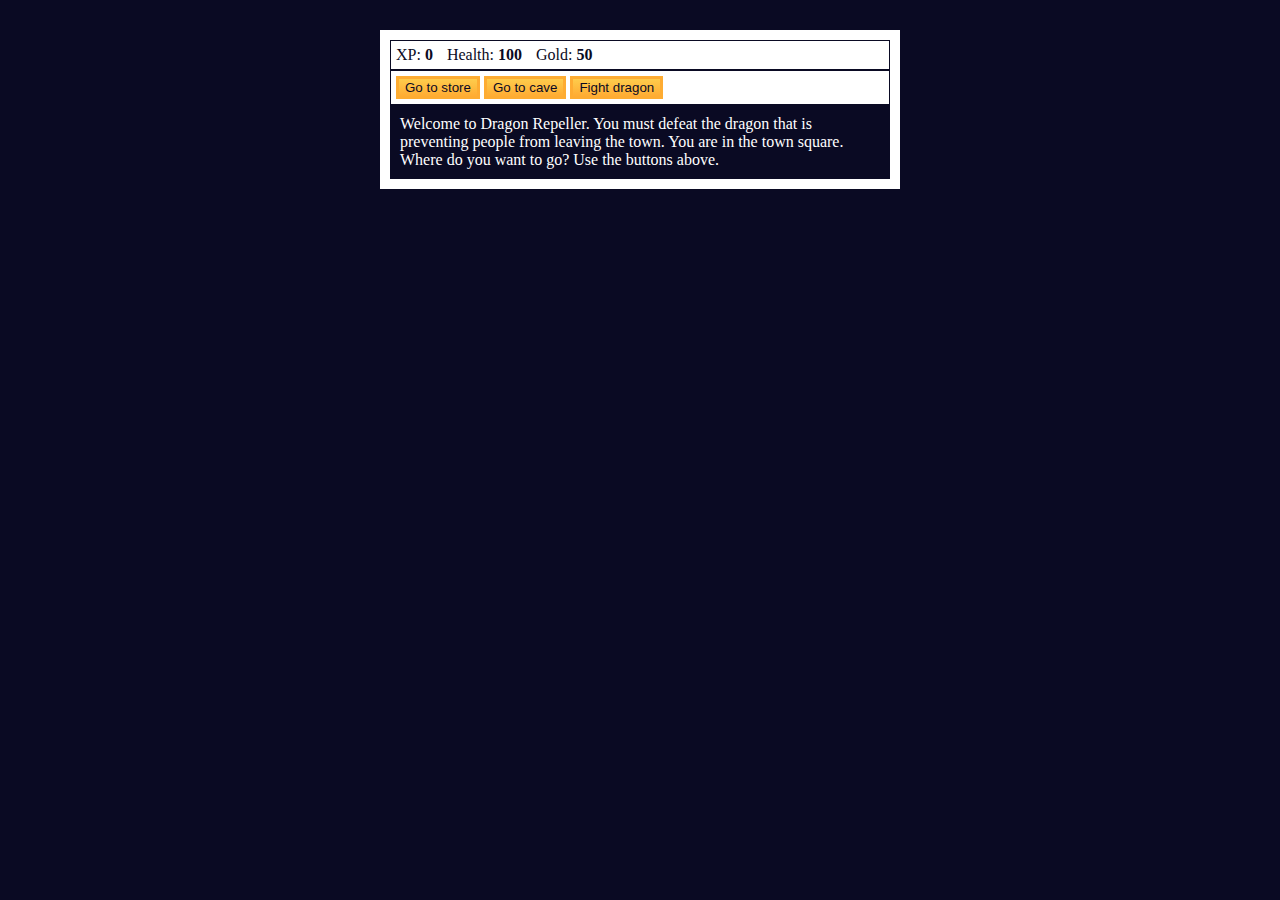
<file: index.html>
<!DOCTYPE html>
<html lang="en">
  <head>
    <meta charset="utf-8">
    <link rel="stylesheet" href="./styles.css">
    <title>RPG - Dragon Repeller</title>
  </head>
  <body>
    <div id="game">
      <div id="stats">
        <span class="stat">XP: <strong><span id="xpText">0</span></strong></span>
        <span class="stat">Health: <strong><span id="healthText">100</span></strong></span>
        <span class="stat">Gold: <strong><span id="goldText">50</span></strong></span>
      </div>
      <div id="controls">
        <button id="button1">Go to store</button>
        <button id="button2">Go to cave</button>
        <button id="button3">Fight dragon</button>
      </div>
      <div id="monsterStats">
        <span class="stat">Monster Name: <strong><span id="monsterName"></span></strong></span>
        <span class="stat">Health: <strong><span id="monsterHealth"></span></strong></span>
      </div>
      <div id="text">
        Welcome to Dragon Repeller. You must defeat the dragon that is preventing people from leaving the town. You are in the town square. Where do you want to go? Use the buttons above.
      </div>
    </div>
    <script src="./script.js"></script>
  </body>
</html>
</file>
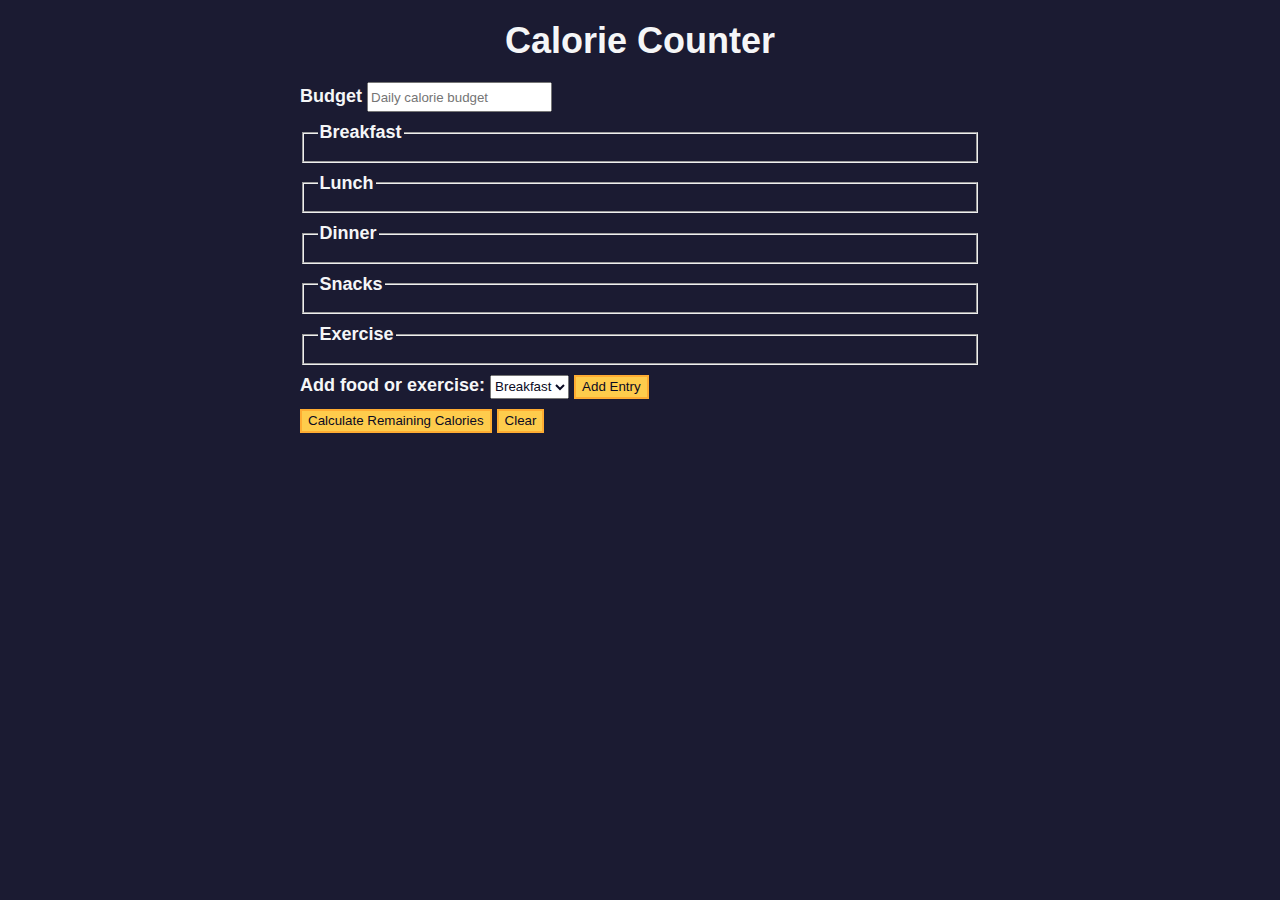
<file: CalorieCounter/index.html>
<!DOCTYPE html>
<html lang="en">

<head>
  <meta charset="utf-8" />
  <meta name="viewport" content="width=device-width, initial-scale=1.0" />
  <link rel="stylesheet" href="styles.css" />
  <title>Calorie Counter</title>
</head>

<body>
  <main>
    <h1>Calorie Counter</h1>
    <div class="container">
      <form id="calorie-counter">
        <label for="budget">Budget</label>
        <input type="number" min="0" id="budget" placeholder="Daily calorie budget" required />
        <fieldset id="breakfast">
          <legend>Breakfast</legend>
          <div class="input-container"></div>
        </fieldset>
        <fieldset id="lunch">
          <legend>Lunch</legend>
          <div class="input-container"></div>
        </fieldset>
        <fieldset id="dinner">
          <legend>Dinner</legend>
          <div class="input-container"></div>
        </fieldset>
        <fieldset id="snacks">
          <legend>Snacks</legend>
          <div class="input-container"></div>
        </fieldset>
        <fieldset id="exercise">
          <legend>Exercise</legend>
          <div class="input-container"></div>
        </fieldset>
        <div class="controls">
          <span>
            <label for="entry-dropdown">Add food or exercise:</label>
            <select id="entry-dropdown" name="options">
              <option value="breakfast" selected>Breakfast</option>
              <option value="lunch">Lunch</option>
              <option value="dinner">Dinner</option>
              <option value="snacks">Snacks</option>
              <option value="exercise">Exercise</option>
            </select>
            <button type="button" id="add-entry">Add Entry</button>
          </span>
        </div>
        <div>
          <button type="submit">
            Calculate Remaining Calories
          </button>
          <button type="button" id="clear">Clear</button>
        </div>
      </form>
      <div id="output" class="output hide"></div>
    </div>
  </main>
  <script src="./script.js"></script>
</body>

</html>
</file>
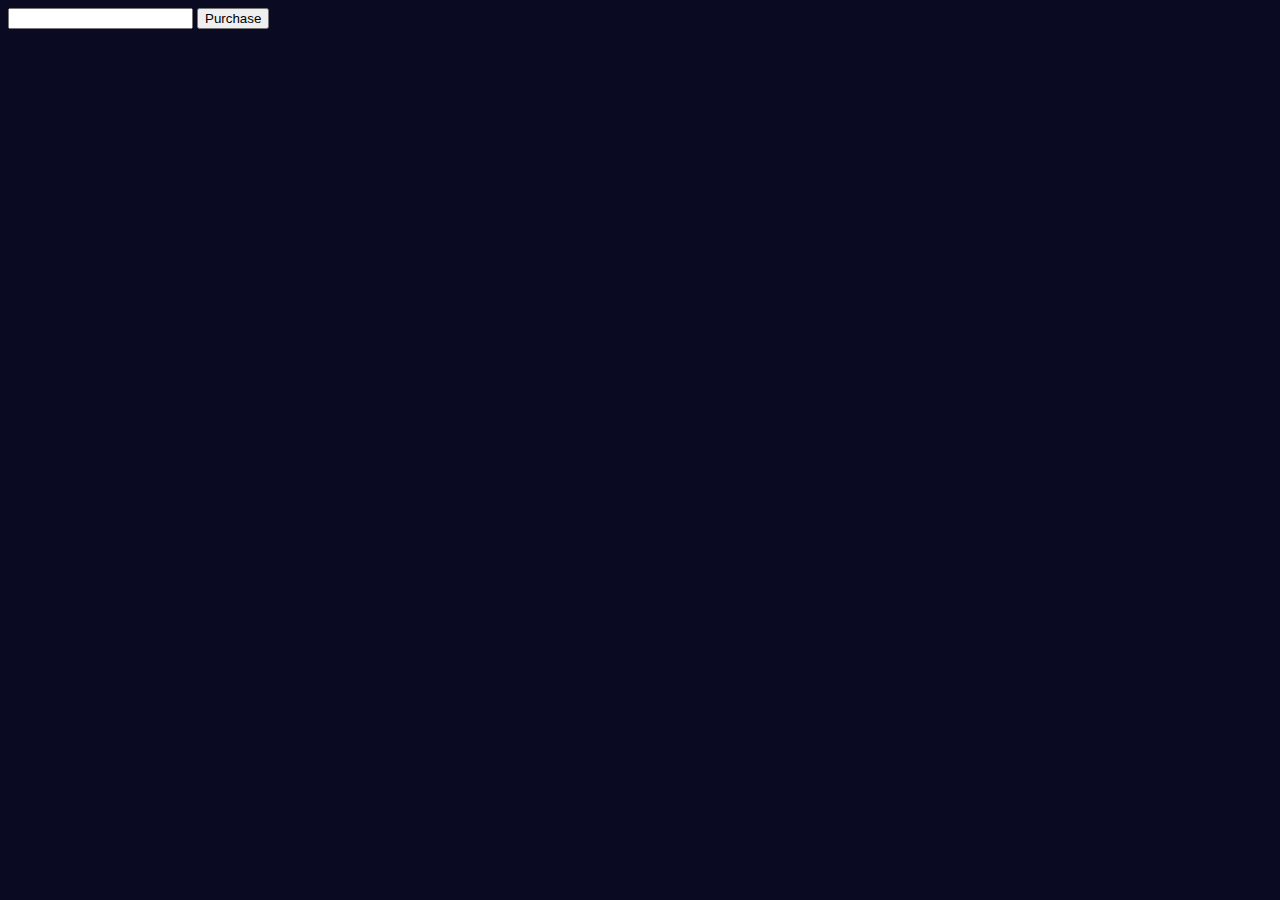
<file: CashRegister/index.html>
<!DOCTYPE html> 
<html lang='en'>
  <head>
    <title>Cash Register</title>
    <link rel='stylesheet' href='styles.css' />
  </head>
  <body>
    <input id='cash'></input>
    <button id='purchase-btn'>Purchase</button>
    <div id='change-due'></div>
    <script src='script.js'></script>
  </body>
</html>
</file>
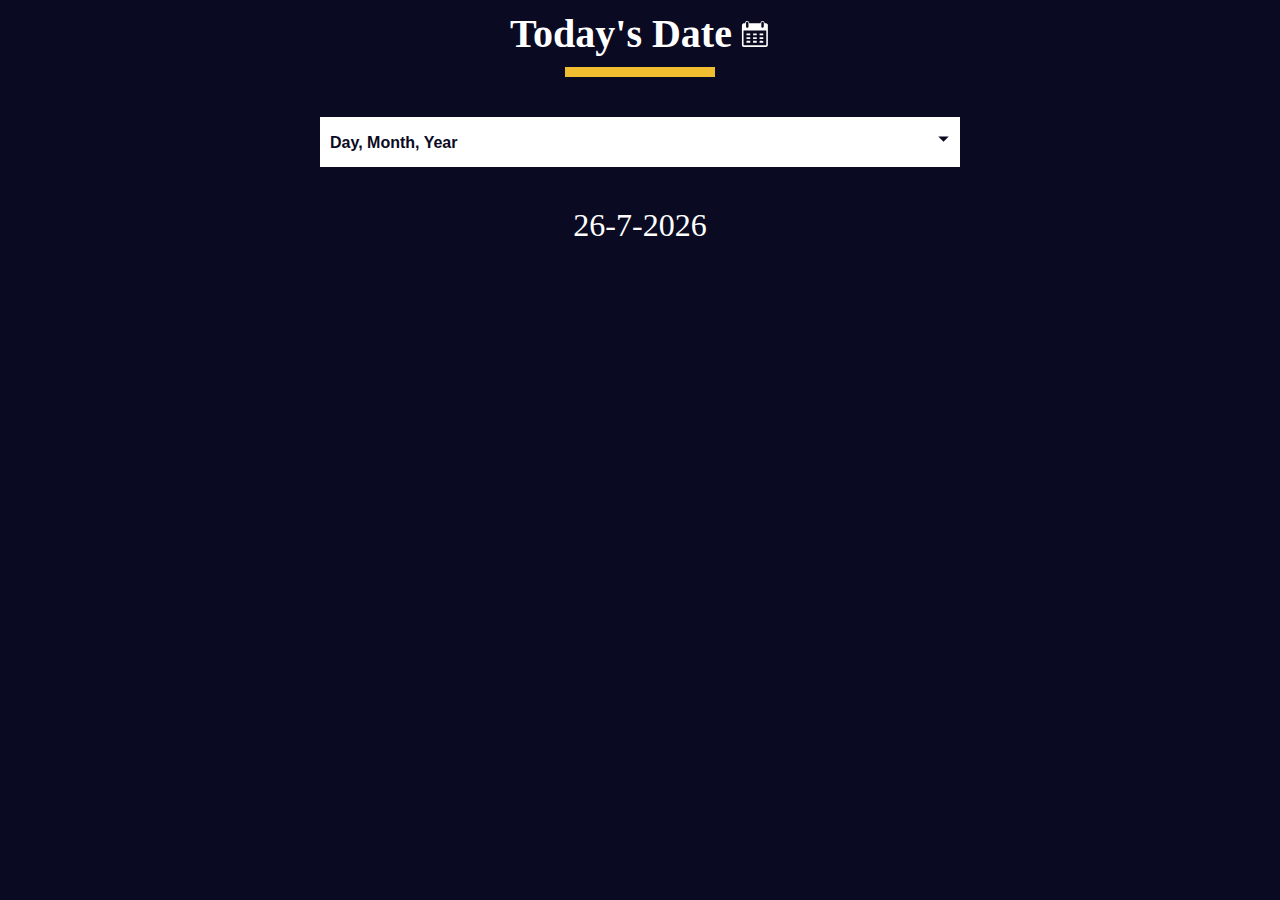
<file: DateFormatter/index.html>
<!DOCTYPE html>
<html lang="en">
  <head>
    <meta charset="UTF-8" />
    <meta http-equiv="X-UA-Compatible" content="IE=edge" />
    <meta name="viewport" content="width=device-width, initial-scale=1.0" />
    <title>Learn the Date Object by Building a Date Formatter</title>
    <link rel="stylesheet" href="./styles.css" />
  </head>
  <body>
    <main>
      <div class="title-container">
        <h1 class="title">Today's Date</h1>

        <svg
          class="date-svg"
          xmlns="http://www.w3.org/2000/svg"
          version="1.0"
          width="512.000000pt"
          height="512.000000pt"
          viewBox="0 0 512.000000 512.000000"
          preserveAspectRatio="xMidYMid meet"
        >
          <g
            transform="translate(0.000000,512.000000) scale(0.100000,-0.100000)"
            fill="#fff"
            stroke="none"
          >
            <path
              d="M1145 4777 c-71 -24 -120 -54 -164 -102 -59 -64 -83 -124 -89 -216 l-4 -77 -147 -3 c-142 -4 -149 -5 -213 -37 -81 -40 -149 -111 -177 -188 -21 -54 -21 -64 -21 -1789 0 -1725 0 -1735 21 -1789 28 -77 96 -148 177 -188 l67 -33 1950 0 1950 0 67 33 c74 36 133 96 170 170 l23 47 0 1760 0 1760 -23 47 c-37 74 -96 134 -169 170 -63 31 -71 32 -213 36 l-148 4 -4 77 c-8 133 -82 242 -200 297 -54 25 -75 29 -148 29 -94 -1 -151 -20 -220 -75 -75 -59 -130 -181 -130 -287 l0 -43 -954 0 -954 0 -7 74 c-12 137 -89 251 -201 303 -66 30 -179 39 -239 20z m209 -164 c23 -16 52 -49 66 -73 l25 -45 0 -365 0 -365 -28 -47 c-30 -52 -88 -92 -149 -103 -54 -10 -137 17 -175 57 -65 69 -64 60 -61 471 l3 373 27 41 c17 26 45 50 80 68 71 35 151 31 212 -12z m2594 11 c41 -20 59 -37 82 -78 l30 -51 0 -360 c0 -329 -2 -364 -19 -401 -36 -79 -137 -133 -222 -119 -57 10 -125 58 -151 107 -23 42 -23 50 -26 388 -3 377 -1 403 51 465 62 76 162 95 255 49z m537 -2717 l0 -1239 -24 -19 c-23 -19 -67 -19 -1916 -19 -1849 0 -1893 0 -1916 19 l-24 19 -3 1241 -2 1241 1942 -2 1943 -3 0 -1238z"
            />
            <path
              d="M1112 2493 l3 -158 318 -3 317 -2 0 160 0 160 -320 0 -321 0 3 -157z"
            />
            <path
              d="M2230 2490 l0 -160 315 0 315 0 0 160 0 160 -315 0 -315 0 0 -160z"
            />
            <path
              d="M3342 2493 l3 -158 310 0 310 0 3 158 3 157 -316 0 -316 0 3 -157z"
            />
            <path
              d="M1110 1855 l0 -155 320 0 320 0 0 155 0 155 -320 0 -320 0 0 -155z"
            />
            <path
              d="M2230 1855 l0 -155 315 0 315 0 0 155 0 155 -315 0 -315 0 0 -155z"
            />
            <path
              d="M3340 1855 l0 -155 315 0 315 0 0 155 0 155 -315 0 -315 0 0 -155z"
            />
            <path
              d="M1117 1383 c-4 -3 -7 -78 -7 -165 l0 -158 320 0 320 0 0 165 0 165 -313 0 c-173 0 -317 -3 -320 -7z"
            />
            <path
              d="M2230 1225 l0 -165 315 0 315 0 0 165 0 165 -315 0 -315 0 0 -165z"
            />
            <path
              d="M3347 1383 c-4 -3 -7 -78 -7 -165 l0 -158 315 0 315 0 -2 163 -3 162 -306 3 c-168 1 -308 -1 -312 -5z"
            />
          </g>
        </svg>
      </div>
      <div class="divider"></div>

      <div class="dropdown-container">
        <select name="date-options" id="date-options">
          <option value="dd-mm-yyyy">Day, Month, Year</option>
          <option value="yyyy-mm-dd">Year, Month, Day</option>
          <option value="mm-dd-yyyy-h-mm">
            Month, Day, Year, Hours, Minutes
          </option>
        </select>
        <div class="select-icon">
          <svg
            class="icon"
            xmlns="http://www.w3.org/2000/svg"
            width="25"
            height="35"
            viewBox="0 0 24 24"
          >
            <rect x="0" fill="none" width="24" height="24" />

            <g>
              <path d="M7 10l5 5 5-5" />
            </g>
          </svg>
        </div>
      </div>

      <p id="current-date"></p>
    </main>

    <script src="./script.js"></script>
  </body>
</html>
</file>
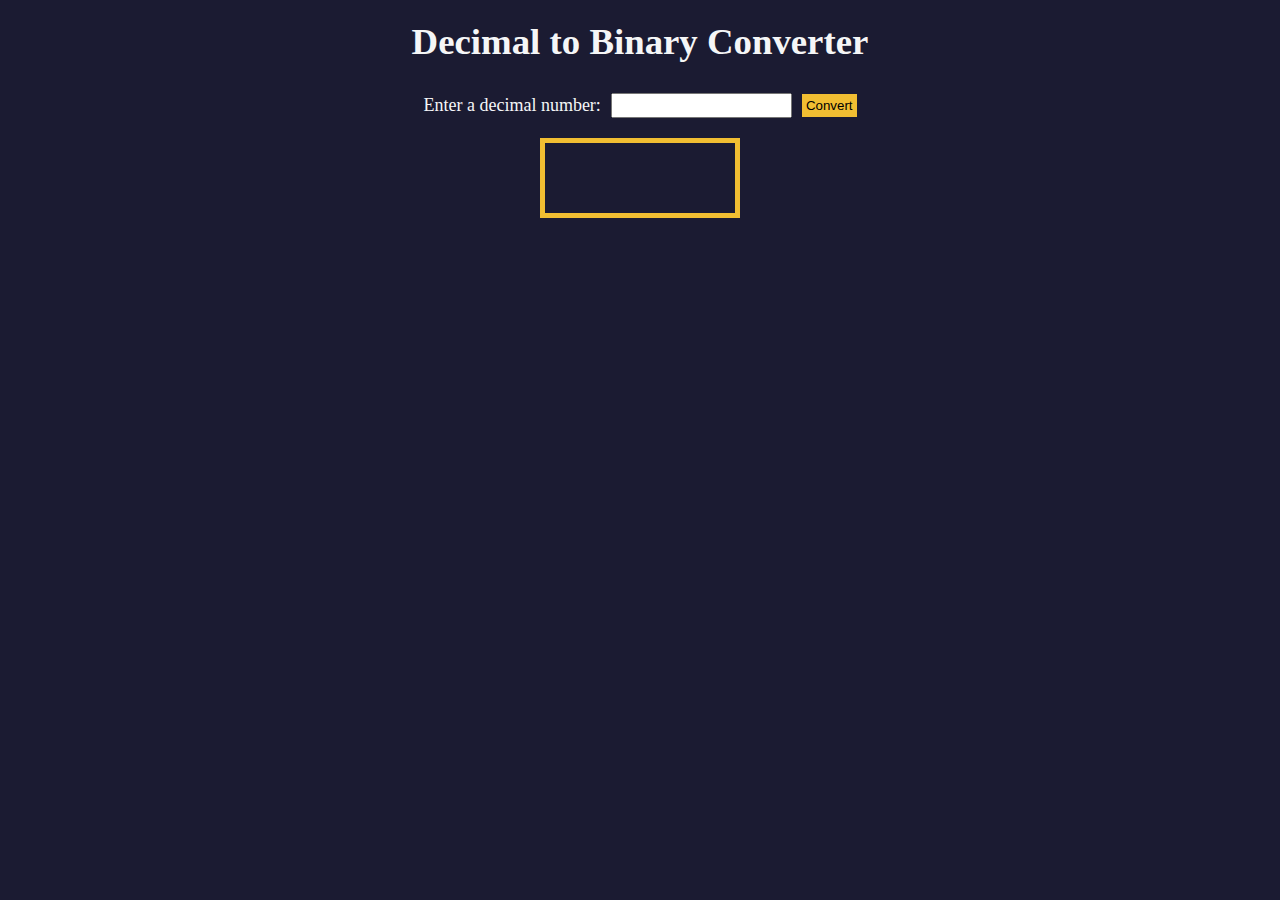
<file: DecimalToBinaryConverter/index.html>
<!DOCTYPE html>
<html lang="en">
  <head>
    <meta charset="UTF-8" />
    <meta http-equiv="X-UA-Compatible" content="IE=edge" />
    <meta name="viewport" content="width=device-width, initial-scale=1.0" />
    <title>Decimal to Binary Converter</title>
    <link rel="stylesheet" href="styles.css" />
  </head>
  <body>
    <h1>Decimal to Binary Converter</h1>
    <div class="input-container">
      <label for="number-input">Enter a decimal number:</label>
      <input
        value=""
        type="number"
        name="decimal number input"
        id="number-input"
        class="number-input"
      />
      <button class="convert-btn" id="convert-btn">Convert</button>
    </div>
    <output id="result" for="number-input"></output>
    <div id="animation-container"></div>
    <script src="script.js"></script>
  </body>
</html>
</file>
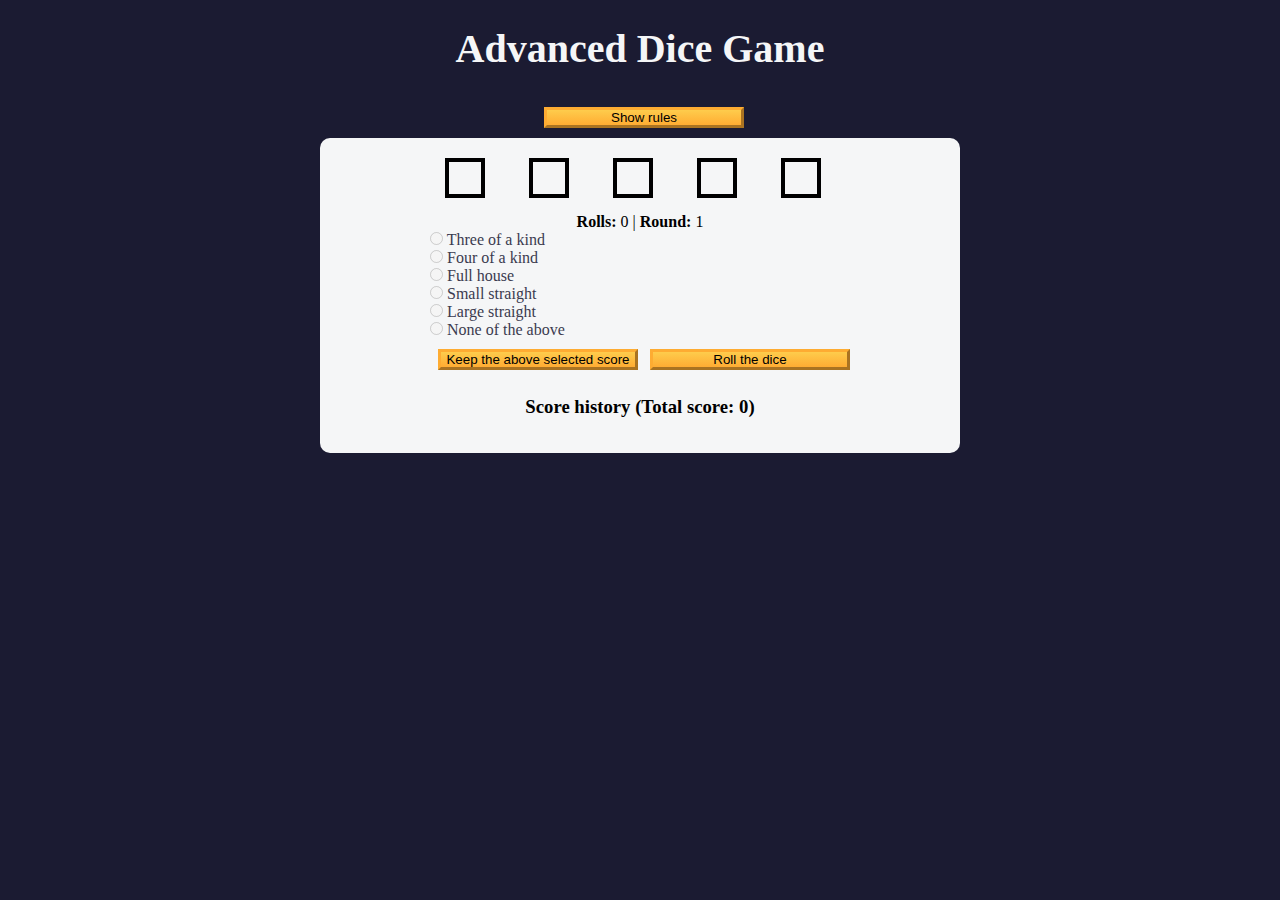
<file: DiceGame/index.html>
<!DOCTYPE html>
<html lang="en">

<head>
  <meta charset="utf-8" />
  <meta name="viewport" content="width=device-width, initial-scale=1.0" />
  <title>Advanced Dice Game</title>
  <link rel="stylesheet" href="styles.css" />
</head>

<body>
  <header>
    <h1>Advanced Dice Game</h1>
    <button class="btn" id="rules-btn" type="button">Show rules</button>
    <div class="rules-container">
      <h2>Rules</h2>
      <ul>
        <li>There are total of six rounds</li>
        <li>You can only roll the dice three times per round</li>
        <li>To start the game, roll the dice</li>
        <li>
          Then, choose from one of the selected scores or roll the dice again
        </li>
        <li>
          If you choose a selected score, then you will move to the next round
        </li>
        <li>
          If you decline to choose a selected score, then you can roll the
          dice again two more times
        </li>
      </ul>
      <h2 class="points">Points</h2>
      <ul>
        <li>Three of a kind: Sum of all five dice</li>
        <li>Four of a kind: Sum of all five dice</li>
        <li>Full house: Three of a kind and a pair - 25 points</li>
        <li>
          Small straight: Four of the dice have consecutive values - 30 points
        </li>
        <li>
          Large straight: All five dice have consecutive values - 40 points
        </li>
      </ul>
    </div>
  </header>

  <main>
    <form id="game">
      <div id="dice">
        <div class="die"></div>
        <div class="die"></div>
        <div class="die"></div>
        <div class="die"></div>
        <div class="die"></div>
      </div>

      <p class="rounds-text">
        <strong>Rolls:</strong> <span id="current-round-rolls">0</span> |
        <strong>Round:</strong> <span id="current-round">1</span>
      </p>

      <div id="score-options">
        <div>
          <input type="radio" name="score-options" id="three-of-a-kind" value="three-of-a-kind" disabled />
          <label for="three-of-a-kind">Three of a kind<span></span></label>
        </div>
        <div>
          <input type="radio" name="score-options" id="four-of-a-kind" value="four-of-a-kind" disabled />
          <label for="four-of-a-kind">Four of a kind<span></span></label>
        </div>
        <div>
          <input type="radio" name="score-options" id="full-house" value="full-house" disabled />
          <label for="full-house">Full house<span></span></label>
        </div>
        <div>
          <input type="radio" name="score-options" id="small-straight" value="small-straight" disabled />
          <label for="small-straight">Small straight<span></span></label>
        </div>
        <div>
          <input type="radio" name="score-options" id="large-straight" value="large-straight" disabled />
          <label for="large-straight">Large straight<span></span></label>
        </div>

        <div>
          <input type="radio" name="score-options" id="none" value="none" disabled />
          <label for="none">None of the above<span></span></label>
        </div>
      </div>

      <button class="btn" id="keep-score-btn" type="button">
        Keep the above selected score
      </button>
      <button class="btn" id="roll-dice-btn" type="button">
        Roll the dice
      </button>
    </form>

    <div id="scores">
      <h3>Score history (Total score: <span id="total-score">0</span>)</h3>
      <ol id="score-history"></ol>
    </div>
  </main>
  <script src="./script.js"></script>
</body>

</html>
</file>
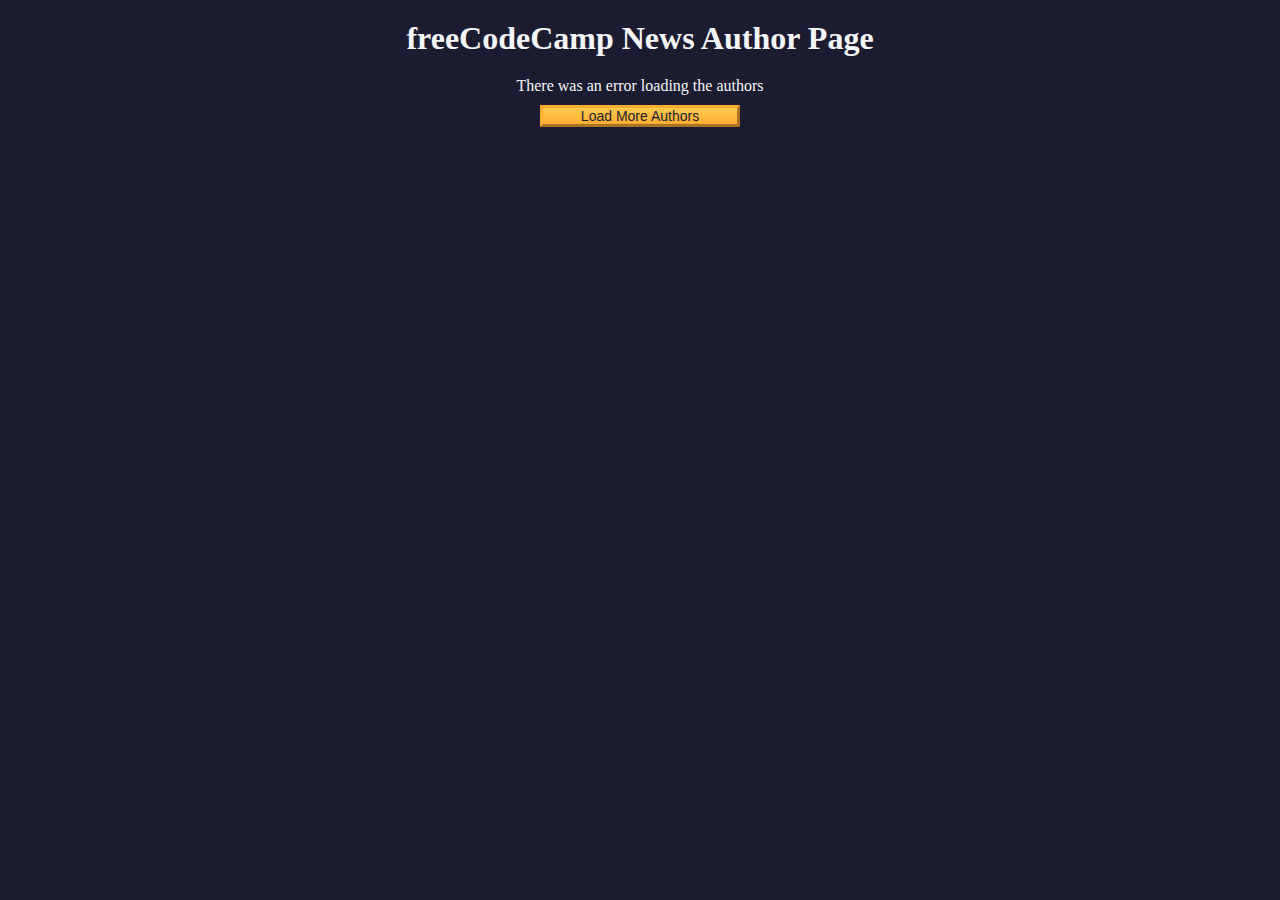
<file: FccAuthorPage/index.html>
<!DOCTYPE html>
<html lang="en">
  <head>
    <meta charset="UTF-8" />
    <meta http-equiv="X-UA-Compatible" content="IE=edge" />
    <meta name="viewport" content="width=device-width, initial-scale=1.0" />
    <title>freeCodeCamp News Author Page</title>
    <link rel="stylesheet" href="./styles.css" />
  </head>
  <body>
    <h1 class="title">freeCodeCamp News Author Page</h1>

    <main>
      <div id="author-container"></div>
      <button class="btn" id="load-more-btn">Load More Authors</button>
    </main>

    <script src="./script.js"></script>
  </body>
</html>
</file>
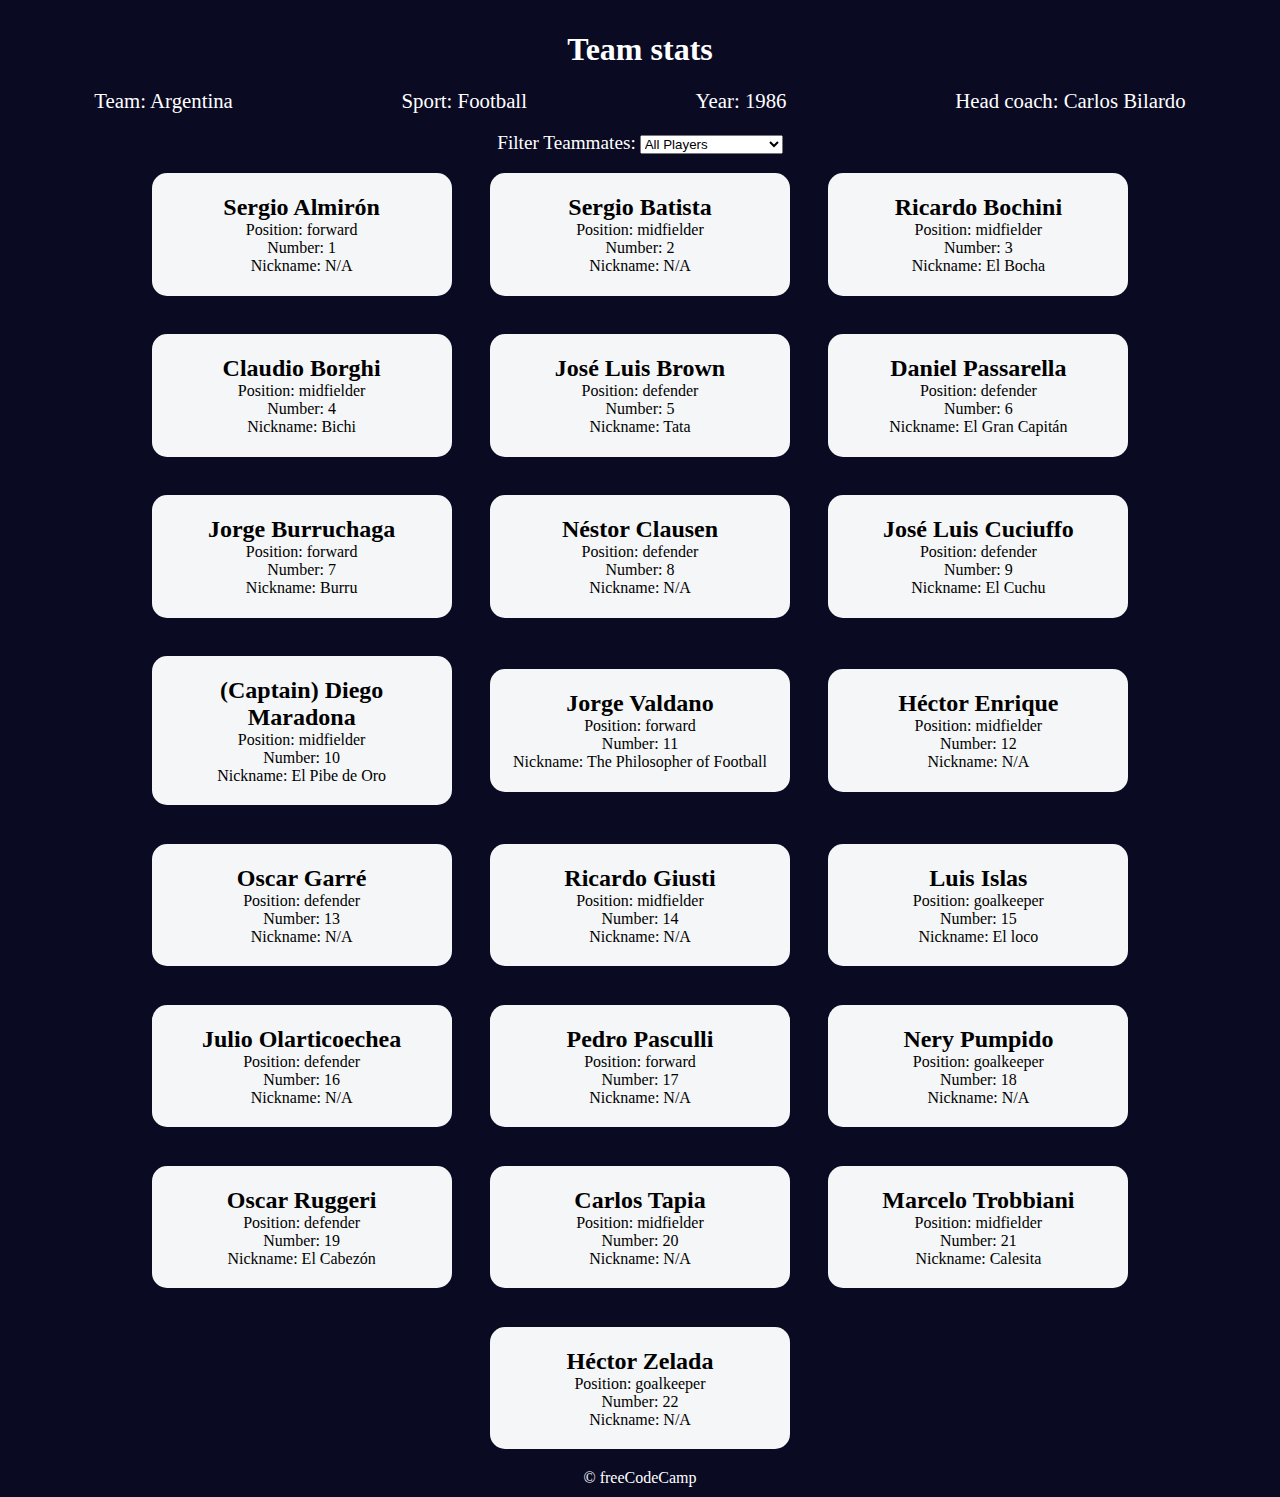
<file: FootballTeamCards/index.html>
<!DOCTYPE html>
<html lang="en">
  <head>
    <meta charset="UTF-8" />
    <meta http-equiv="X-UA-Compatible" content="IE=edge" />
    <meta name="viewport" content="width=device-width, initial-scale=1.0" />
    <title>
      Learn Modern JavaScript methods by building football team cards
    </title>
    <link rel="stylesheet" href="styles.css" />
  </head>
  <body>
    <h1 class="title">Team stats</h1>
    <main>
      <div class="team-stats">
        <p>Team: <span id="team"></span></p>
        <p>Sport: <span id="sport"></span></p>
        <p>Year: <span id="year"></span></p>
        <p>Head coach: <span id="head-coach"></span></p>
      </div>
      <label class="options-label" for="players">Filter Teammates:</label>
      <select name="players" id="players">
        <option value="all">All Players</option>
        <option value="nickname">Nicknames</option>
        <option value="forward">Position Forward</option>
        <option value="midfielder">Position Midfielder</option>
        <option value="defender">Position Defender</option>
        <option value="goalkeeper">Position Goalkeeper</option>
      </select>
      <div class="cards" id="player-cards">
        <div class="player-card">
          <h2>Sergio Almirón</h2>
          <p>Position: forward</p>
          <p>Number: 1</p>
          <p>Nickname: N/A</p>
        </div>
        <div class="player-card">
          <h2>Sergio Batista</h2>
          <p>Position: midfielder</p>
          <p>Number: 2</p>
          <p>Nickname: N/A</p>
        </div>
        <div class="player-card">
          <h2>Ricardo Bochini</h2>
          <p>Position: midfielder</p>
          <p>Number: 3</p>
          <p>Nickname: El Bocha</p>
        </div>
        <div class="player-card">
          <h2>Claudio Borghi</h2>
          <p>Position: midfielder</p>
          <p>Number: 4</p>
          <p>Nickname: Bichi</p>
        </div>
        <div class="player-card">
          <h2>José Luis Brown</h2>
          <p>Position: defender</p>
          <p>Number: 5</p>
          <p>Nickname: Tata</p>
        </div>
        <div class="player-card">
          <h2>Daniel Passarella</h2>
          <p>Position: defender</p>
          <p>Number: 6</p>
          <p>Nickname: El Gran Capitán</p>
        </div>
        <div class="player-card">
          <h2>Jorge Burruchaga</h2>
          <p>Position: forward</p>
          <p>Number: 7</p>
          <p>Nickname: Burru</p>
        </div>
        <div class="player-card">
          <h2>Néstor Clausen</h2>
          <p>Position: defender</p>
          <p>Number: 8</p>
          <p>Nickname: N/A</p>
        </div>
        <div class="player-card">
          <h2>José Luis Cuciuffo</h2>
          <p>Position: defender</p>
          <p>Number: 9</p>
          <p>Nickname: El Cuchu</p>
        </div>
        <div class="player-card">
          <h2>(Captain) Diego Maradona</h2>
          <p>Position: midfielder</p>
          <p>Number: 10</p>
          <p>Nickname: El Pibe de Oro</p>
        </div>
        <div class="player-card">
          <h2>Jorge Valdano</h2>
          <p>Position: forward</p>
          <p>Number: 11</p>
          <p>Nickname: The Philosopher of Football</p>
        </div>
        <div class="player-card">
          <h2>Héctor Enrique</h2>
          <p>Position: midfielder</p>
          <p>Number: 12</p>
          <p>Nickname: N/A</p>
        </div>
        <div class="player-card">
          <h2>Oscar Garré</h2>
          <p>Position: defender</p>
          <p>Number: 13</p>
          <p>Nickname: N/A</p>
        </div>
        <div class="player-card">
          <h2>Ricardo Giusti</h2>
          <p>Position: midfielder</p>
          <p>Number: 14</p>
          <p>Nickname: N/A</p>
        </div>
        <div class="player-card">
          <h2>Luis Islas</h2>
          <p>Position: goalkeeper</p>
          <p>Number: 15</p>
          <p>Nickname: El loco</p>
        </div>
        <div class="player-card">
          <h2>Julio Olarticoechea</h2>
          <p>Position: defender</p>
          <p>Number: 16</p>
          <p>Nickname: N/A</p>
        </div>
        <div class="player-card">
          <h2>Pedro Pasculli</h2>
          <p>Position: forward</p>
          <p>Number: 17</p>
          <p>Nickname: N/A</p>
        </div>
        <div class="player-card">
          <h2>Nery Pumpido</h2>
          <p>Position: goalkeeper</p>
          <p>Number: 18</p>
          <p>Nickname: N/A</p>
        </div>
        <div class="player-card">
          <h2>Oscar Ruggeri</h2>
          <p>Position: defender</p>
          <p>Number: 19</p>
          <p>Nickname: El Cabezón</p>
        </div>
        <div class="player-card">
          <h2>Carlos Tapia</h2>
          <p>Position: midfielder</p>
          <p>Number: 20</p>
          <p>Nickname: N/A</p>
        </div>
        <div class="player-card">
          <h2>Marcelo Trobbiani</h2>
          <p>Position: midfielder</p>
          <p>Number: 21</p>
          <p>Nickname: Calesita</p>
        </div>
        <div class="player-card">
          <h2>Héctor Zelada</h2>
          <p>Position: goalkeeper</p>
          <p>Number: 22</p>
          <p>Nickname: N/A</p>
        </div>
      </div>
    </main>
    <footer>&copy; freeCodeCamp</footer>
    <script src="./script.js"></script>
  </body>
</html>
</file>
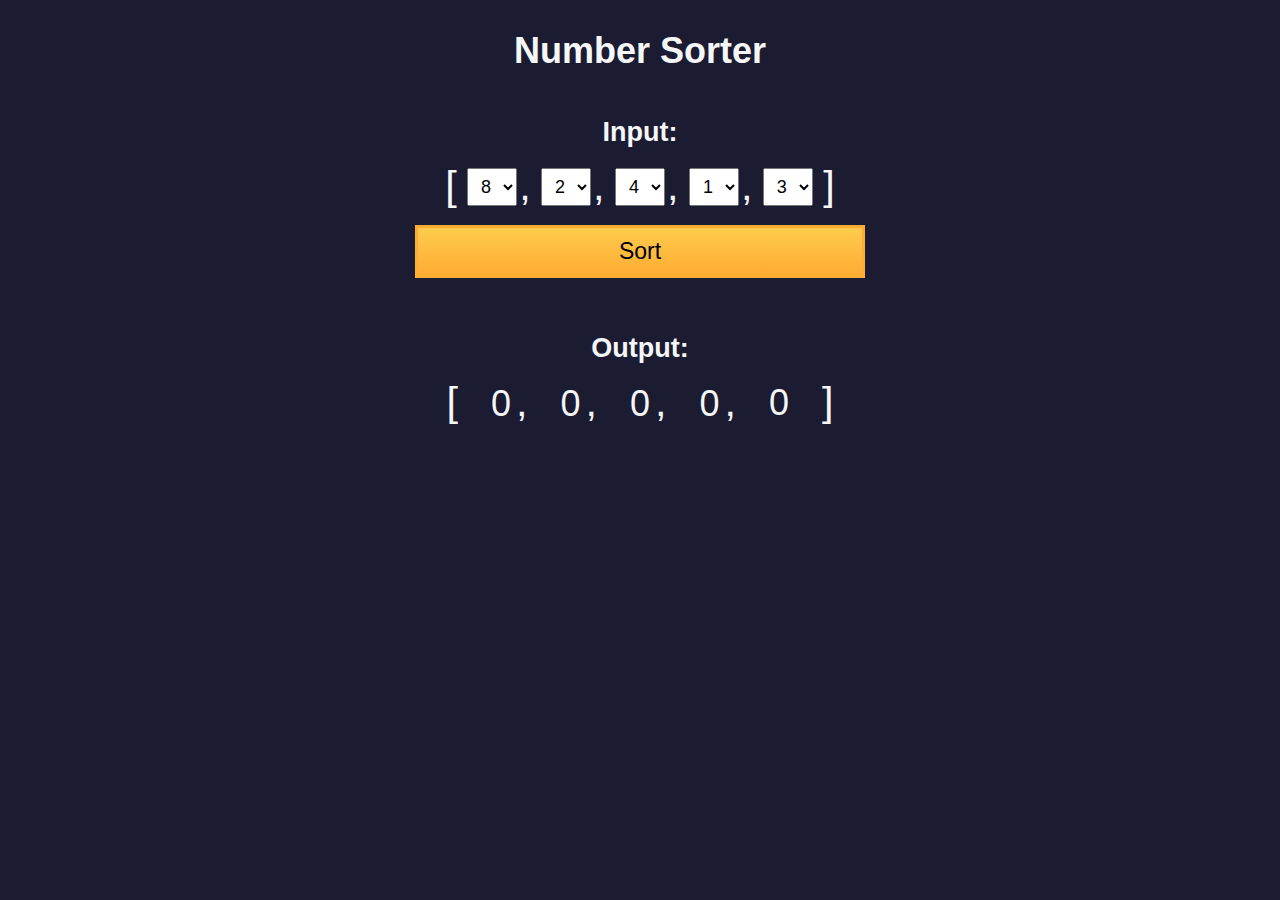
<file: NumberSorter/index.html>
<!DOCTYPE html>
<html>
  <head>
    <meta charset="UTF-8" />
    <meta name="viewport" content="width=device-width, initial-scale=1.0" />
    <link rel="stylesheet" type="text/css" href="./styles.css" />
    <title>Number Sorter</title>
  </head>
  <body>
    <main>
      <h1>Number Sorter</h1>
      <form id="form" class="form">
        <h2>Input:</h2>
        <fieldset>
          <span class="bracket">[</span>
          <div>
            <select
              name="values"
              class="values-dropdown"
              aria-label="first number"
            >
              <option value="0">0</option>
              <option value="1">1</option>
              <option value="2">2</option>
              <option value="3">3</option>
              <option value="4">4</option>
              <option value="5">5</option>
              <option value="6">6</option>
              <option value="7">7</option>
              <option value="8" selected>8</option>
              <option value="9">9</option>
            </select>
            <span class="comma">,</span>
          </div>
          <div>
            <select
              name="values"
              class="values-dropdown"
              aria-label="second number"
            >
              <option value="0">0</option>
              <option value="1">1</option>
              <option value="2" selected>2</option>
              <option value="3">3</option>
              <option value="4">4</option>
              <option value="5">5</option>
              <option value="6">6</option>
              <option value="7">7</option>
              <option value="8">8</option>
              <option value="9">9</option>
            </select>
            <span class="comma">,</span>
          </div>
          <div>
            <select
              name="values"
              class="values-dropdown"
              aria-label="third number"
            >
              <option value="0">0</option>
              <option value="1">1</option>
              <option value="2">2</option>
              <option value="3">3</option>
              <option value="4" selected>4</option>
              <option value="5">5</option>
              <option value="6">6</option>
              <option value="7">7</option>
              <option value="8">8</option>
              <option value="9">9</option>
            </select>
            <span class="comma">,</span>
          </div>
          <div>
            <select
              name="values"
              class="values-dropdown"
              aria-label="fourth number"
            >
              <option value="0">0</option>
              <option value="1" selected>1</option>
              <option value="2">2</option>
              <option value="3">3</option>
              <option value="4">4</option>
              <option value="5">5</option>
              <option value="6">6</option>
              <option value="7">7</option>
              <option value="8">8</option>
              <option value="9">9</option>
            </select>
            <span class="comma">,</span>
          </div>
          <div>
            <select
              name="values"
              class="values-dropdown"
              aria-label="fifth number"
            >
              <option value="0">0</option>
              <option value="1">1</option>
              <option value="2">2</option>
              <option value="3" selected>3</option>
              <option value="4">4</option>
              <option value="5">5</option>
              <option value="6">6</option>
              <option value="7">7</option>
              <option value="8">8</option>
              <option value="9">9</option>
            </select>
          </div>
          <span class="bracket">]</span>
        </fieldset>
        <button id="sort">Sort</button>
      </form>
      <div class="output-container">
        <h2>Output:</h2>
        <div class="output-array">
          <span class="bracket">[</span>
          <div>
            <span class="output-value" id="output-value-0">0</span>
            <span class="comma">,</span>
          </div>
          <div>
            <span class="output-value" id="output-value-1">0</span>
            <span class="comma">,</span>
          </div>
          <div>
            <span class="output-value" id="output-value-2">0</span>
            <span class="comma">,</span>
          </div>
          <div>
            <span class="output-value" id="output-value-3">0</span>
            <span class="comma">,</span>
          </div>
          <div>
            <span class="output-value" id="output-value-4">0</span>
          </div>
            <span class="bracket">]</span>
        </div>
      </div>
    </main>
    <script src="./script.js"></script>
  </body>
</html>
</file>
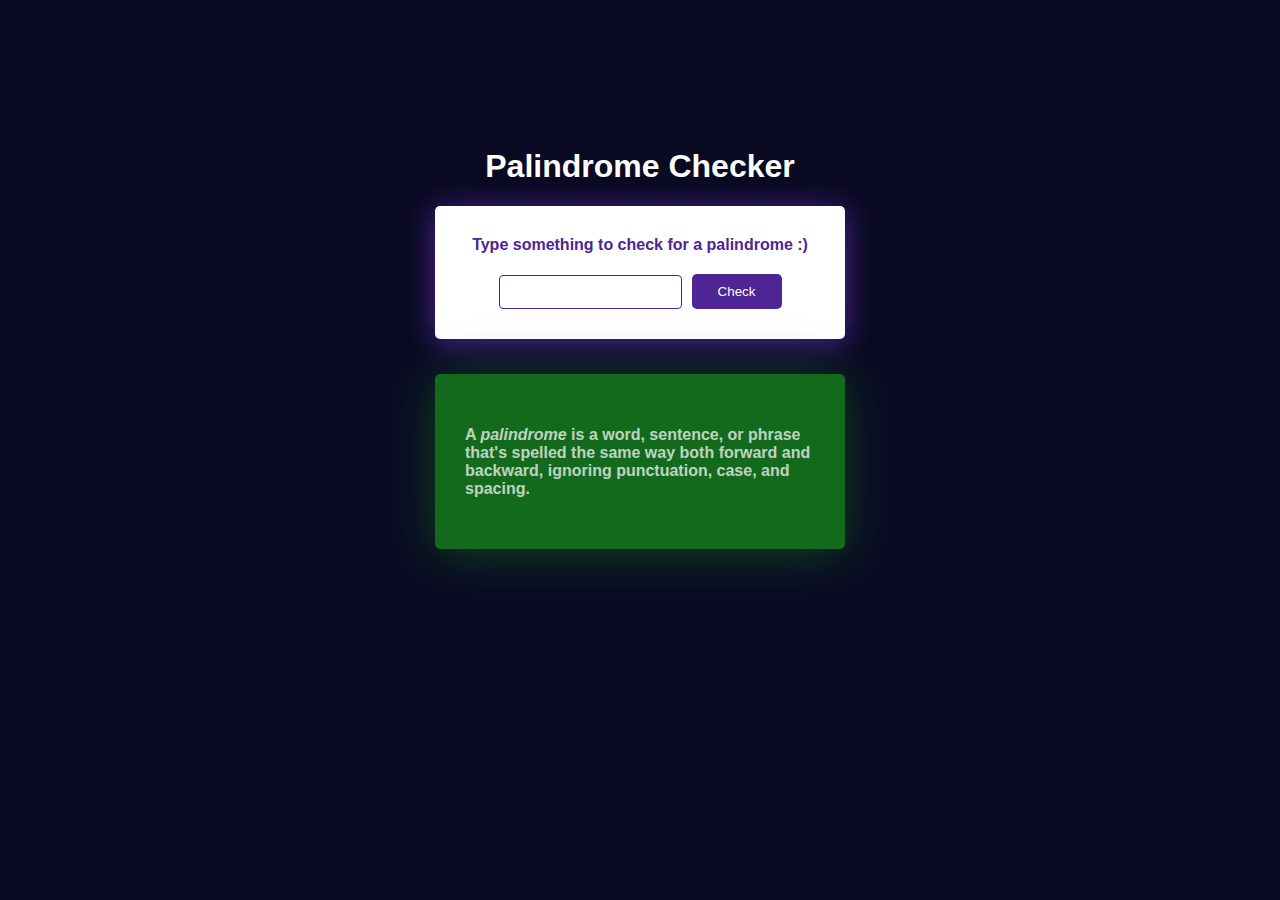
<file: PalindromeChekcer/index.html>
<!DOCTYPE HTML>
<html lang="en">
  <head>
    <link rel="stylesheet" href="styles.css"/>
    <link rel="">
  </head>
  <body>
    <div class="mainContainer">
      <h1 class="title">Palindrome Checker</h1>
      <div class="container1">
        <label for="text-input">Type something to check for a palindrome :)</label>
        <input id="text-input"></input>
        <button id="check-btn">Check</button>
        <div id="result"></div>
      </div>
      <div class="container2">
        <h4>
          A <i>palindrome</i> is a word, sentence, or phrase
          that's spelled the same way both forward and backward,
          ignoring punctuation, case, and spacing. 
        </h4>
      </div>
    </div>
    <script src="script.js"></script>
  </body>
</html>
</file>
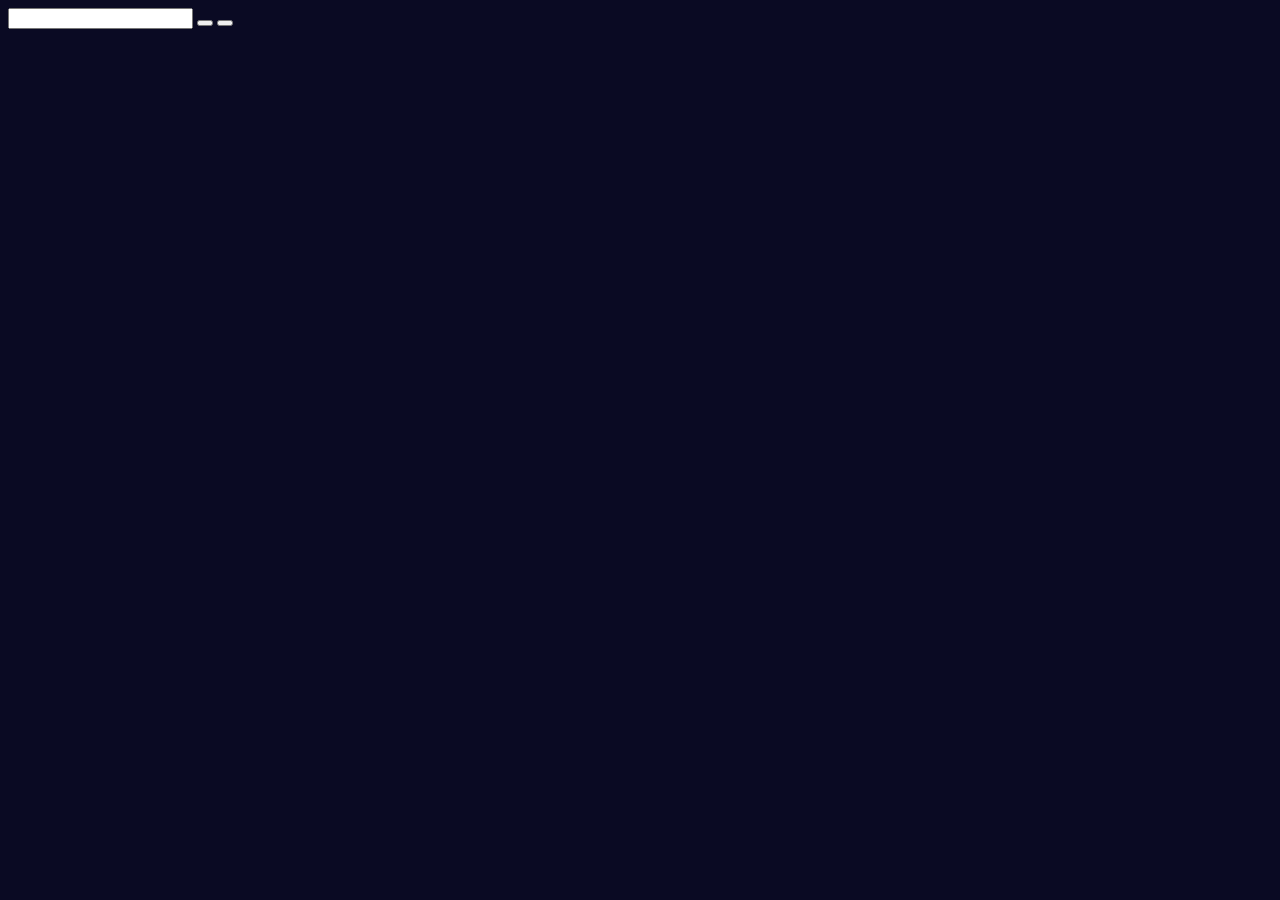
<file: PhoneNumValidator/index.html>
<!DOCTYPE html>
<html lang="en">
  <head>
    <link rel="stylesheet" href="./styles.css">
    <title>PhoneNumberValidator</title>
  </head>


  <body>
    <div>
      <input id="user-input"></input>
      <button id="check-btn"></button>
      <button id="clear-btn"></button>
      <div id="results-div"></div>
    </div>


    <script src="script.js"></script>
  </body>  
</html>
</file>
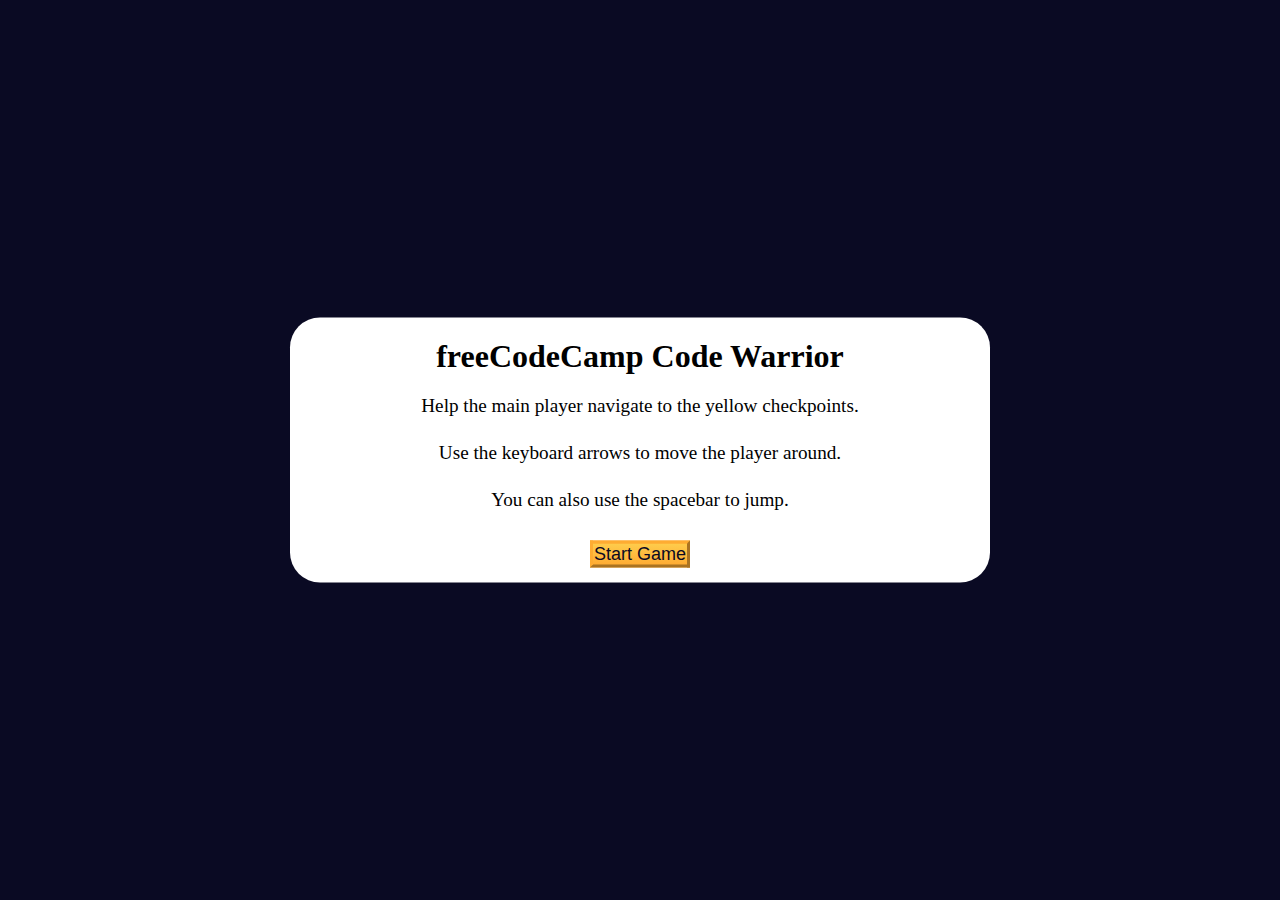
<file: PlatformerGame/index.html>
<!DOCTYPE html>
<html lang="en">
  <head>
    <meta charset="UTF-8" />
    <meta http-equiv="X-UA-Compatible" content="IE=edge" />
    <meta name="viewport" content="width=device-width, initial-scale=1.0" />
    <title>Learn Intermediate OOP by Building a Platformer Game</title>
    <link rel="stylesheet" href="./styles.css" />
  </head>
  <body>
    <div class="start-screen">
      <h1 class="main-title">freeCodeCamp Code Warrior</h1>
      <p class="instructions">
        Help the main player navigate to the yellow checkpoints.
      </p>
      <p class="instructions">
        Use the keyboard arrows to move the player around.
      </p>
      <p class="instructions">You can also use the spacebar to jump.</p>

      <div class="btn-container">
        <button class="btn" id="start-btn">Start Game</button>
      </div>
    </div>

    <div class="checkpoint-screen">
      <h2>Congrats!</h2>
      <p>You reached the last checkpoint.</p>
    </div>

    <canvas id="canvas"></canvas>

    <script src="./script.js"></script>
  </body>
</html>
</file>
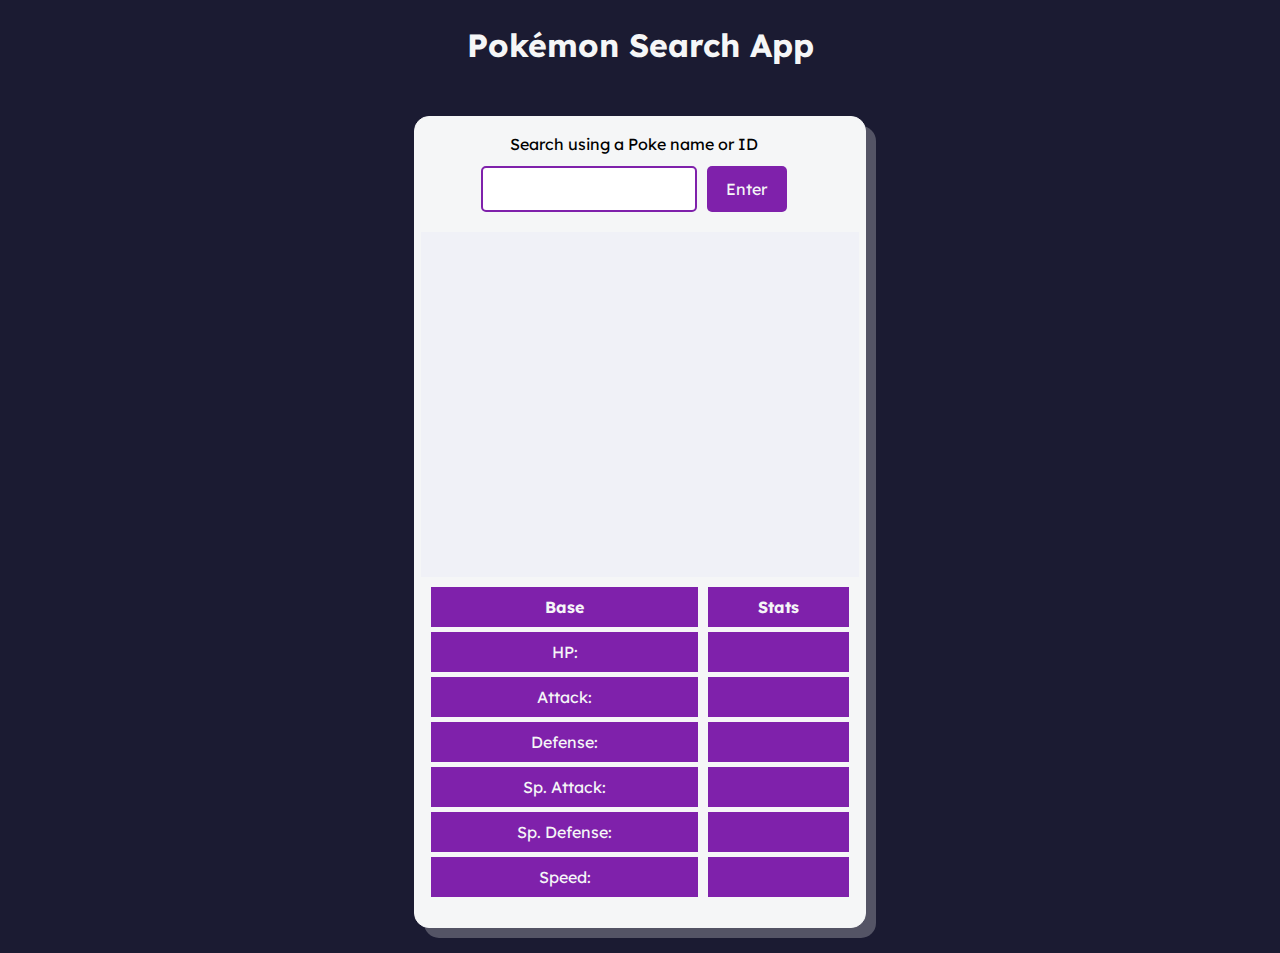
<file: PokemonSearchApp/index.html>
<!DOCTYPE html>
<html lang="en">
<head>
    <meta charset="UTF-8">
    <meta name="viewport" content="width=device-width, initial-scale=1.0">
    <link href='https://fonts.googleapis.com/css?family=Lexend' rel='stylesheet'>
    <link rel='stylesheet' href='normalize.css' />
    <link rel='stylesheet' href='styles.css' />
    <title>Pokemon Search App</title>
</head>
<body>
    <main>
        <h1>
            Pokémon Search App
        </h1>
        <div class="container">
            <form id="search-form">
                <label for="search-input">Search using a Poke name or ID</label>
                <input id="search-input" required="true"></input>
                <button id="search-button">Enter</button>
            </form>
            <div class="output">
                <div class="top-container">
                    <div class="name-and-id">
                        <span id="pokemon-name"></span>
                        <span id="pokemon-id"></span>
                    </div>
                    <div class="size">
                        <span id="weight"></span>
                        <span id="height"></span>
                    </div>
                    <div id="sprite-container" class="sprite-container"></div>
                    <div id="types"></div>
                </div>
                <div class="bottom-container">
                    <table>
                        <tbody>
                            <tr>
                                <th>Base</th>
                                <th>Stats</th>
                            </tr>
                            <tr>
                                <td>HP:</td>
                                <td id="hp"></td>
                            </tr>
                            <tr>
                                <td>Attack:</td>
                                <td id="attack"></td>
                            </tr>
                            <tr>
                                <td>Defense:</td>
                                <td id="defense"></td>
                            </tr>
                            <tr>
                                <td>Sp. Attack:</td>
                                <td id="special-attack"></td>
                            </tr>
                            <tr>
                                <td>Sp. Defense:</td>
                                <td id="special-defense"></td>
                            </tr>
                            <tr>
                                <td>Speed:</td>
                                <td id="speed"></td>
                            </tr>
                        </tbody>
                    </table>
                </div>
            </div>
        </div>
    </main>

    <script src="script.js"></script>
</body>
</html>
</file>
<file: styles.css>
body {
    background-color: #0a0a23;
  }
  
  #text {
    background-color: #0a0a23;
    color: #ffffff;
    padding: 10px;
  }
  
  #game {
    max-width: 500px;
    max-height: 400px;
    background-color: #ffffff;
    color: #ffffff;
    margin: 30px auto 0px;
    padding: 10px;
  }
  
  #controls,
  #stats {
    border: 1px solid #0a0a23;
    padding: 5px;
    color: #0a0a23;
  }
  
  #monsterStats {
    display: none;
    border: 1px solid #0a0a23;
    padding: 5px;
    color: #ffffff;
    background-color: #c70d0d;
  }
  
  .stat {
    padding-right: 10px;
  }
  
  button {
    cursor: pointer;
    color: #0a0a23;
    background-color: #feac32;
    background-image: linear-gradient(#fecc4c, #ffac33);
    border: 3px solid #feac32;
  }
</file>
<file: CalorieCounter/styles.css>
:root {
  --light-grey: #f5f6f7;
  --dark-blue: #0a0a23;
  --fcc-blue: #1b1b32;
  --light-yellow: #fecc4c;
  --dark-yellow: #feac32;
  --light-pink: #ffadad;
  --dark-red: #850000;
  --light-green: #acd157;
}

body {
  font-family: "Lato", Helvetica, Arial, sans-serif;
  font-size: 18px;
  background-color: var(--fcc-blue);
  color: var(--light-grey);
}

h1 {
  text-align: center;
}

.container {
  width: 90%;
  max-width: 680px;
}

h1,
.container,
.output {
  margin: 20px auto;
}

label,
legend {
  font-weight: bold;
}

.input-container {
  display: flex;
  flex-direction: column;
}

button {
  cursor: pointer;
  text-decoration: none;
  background-color: var(--light-yellow);
  border: 2px solid var(--dark-yellow);
}

button,
input,
select {
  min-height: 24px;
  color: var(--dark-blue);
}

fieldset,
label,
button,
input,
select {
  margin-bottom: 10px;
}

.output {
  border: 2px solid var(--light-grey);
  padding: 10px;
  text-align: center;
}

.hide {
  display: none;
}

.output span {
  font-weight: bold;
  font-size: 1.2em;
}

.surplus {
  color: var(--light-pink);
}

.deficit {
  color: var(--light-green);
}
</file>
<file: CashRegister/styles.css>
body {
    background-color: #0a0a23; 
}

#change-due {
    color: white;
}

#log {
    color: white;
}
</file>
<file: DateFormatter/styles.css>
*,
*::before,
*::after {
  margin: 0;
  padding: 0;
  box-sizing: border-box;
}

:root {
  --dark-grey: #0a0a23;
  --white: #ffffff;
  --yellow: #f1be32;
}

body {
  color: var(--white);
  background-color: var(--dark-grey);
}

.title-container {
  margin: 10px 0;
  display: flex;
  align-items: center;
  justify-content: center;
  gap: 8px;
}

.title {
  font-size: 2.5rem;
}

.date-svg {
  width: 30px;
  height: 30px;
}

.divider {
  margin: auto;
  width: 150px;
  height: 10px;
  background-color: var(--yellow);
}

.dropdown-container {
  width: 50%;
  margin: 40px auto;
  position: relative;
}

select {
  display: block;
  margin: 20px auto 0;
  width: 100%;
  height: 50px;
  font-size: 100%;
  font-weight: bold;
  cursor: pointer;
  background-color: var(--white);
  border: none;
  color: var(--dark-grey);
  appearance: none;
  padding: 10px;
  padding-right: 38px;
  -webkit-appearance: none;
  -moz-appearance: none;
  transition: color 0.3s ease, background-color 0.3s ease,
    border-bottom-color 0.3s ease;
}

.select-icon {
  position: absolute;
  top: 4px;
  right: 4px;
  width: 30px;
  height: 36px;
  pointer-events: none;
  padding-left: 5px;
  transition: background-color 0.3s ease, border-color 0.3s ease;
}

.select-icon svg.icon {
  transition: fill 0.3s ease;
  fill: var(--dark-grey);
}

#current-date {
  font-size: 2rem;
  text-align: center;
}

@media (max-width: 375px) {
  .title {
    font-size: 2rem;
  }

  .dropdown-container {
    width: 80%;
  }

  .date-svg {
    display: none;
  }
}
</file>
<file: DecimalToBinaryConverter/styles.css>
*,
*::before,
*::after {
  box-sizing: border-box;
  margin: 0;
  padding: 0;
}

:root {
  --light-grey: #f5f6f7;
  --dark-blue: #1b1b32;
  --orange: #f1be32;
}

body {
  background-color: var(--dark-blue);
  font-family: "Times New Roman", Times, serif;
  font-size: 18px;
  color: var(--light-grey);
  padding: 0 15px;
  display: flex;
  flex-direction: column;
  align-items: center;
}

h1 {
  text-align: center;
  font-size: 2.3rem;
  margin: 20px 0;
}

.input-container {
  margin: 10px 0;
  display: flex;
  flex-direction: column;
  gap: 10px;
  justify-content: center;
  align-items: center;
}

.convert-btn {
  background-color: var(--orange);
  cursor: pointer;
  border: none;
  padding: 4px;
}

.number-input {
  height: 25px;
}

#result {
  margin: 10px 0;
  min-width: 200px;
  width: fit-content;
  min-height: 80px;
  word-break: break-word;
  padding: 15px;
  border: 5px solid var(--orange);
  font-size: 2rem;
  text-align: center;
}

#animation-container {
  margin: auto;
  max-width: 300px;
}

.animation-frame {
  margin: 250px auto 0;
  padding: 15px 10px;
  border: 5px solid var(--orange);
  font-size: 1.2rem;
  text-align: center;
}

@media screen and (min-width: 500px) {
  .input-container {
    flex-direction: row;
  }

  #result {
    max-width: 460px;
  }
}
</file>
<file: DiceGame/styles.css>
*,
*::before,
*::after {
  box-sizing: border-box;
  margin: 0;
  padding: 0;
}

:root {
  --dark-grey: #1b1b32;
  --light-grey: #f5f6f7;
  --black: #000;
  --white: #fff;
  --grey: #3b3b4f;
  --golden-yellow: #fecc4c;
  --yellow: #ffcc4c;
  --gold: #feac32;
  --orange: #ffac33;
  --dark-orange: #f89808;
}

body {
  background-color: var(--dark-grey);
}

header {
  color: var(--light-grey);
  text-align: center;
}

h1 {
  font-size: 2.5rem;
  margin: 25px 0;
}

.rules-container {
  display: none;
  background-color: var(--light-grey);
  color: var(--black);
  width: 50%;
  margin: 20px auto;
  height: 300px;
  border-radius: 10px;
  overflow-y: scroll;
}

.rules-container ul {
  list-style-type: none;
}

.points {
  margin-top: 15px;
}

main {
  background-color: var(--light-grey);
  padding: 20px;
  display: grid;
  grid-template-columns: repeat(auto-fit, minmax(500px, 1fr));
  gap: 1rem;
  margin: auto;
  justify-items: center;
  width: 50%;
  border-radius: 10px;
}

#dice {
  display: flex;
  justify-content: space-around;
  margin-bottom: 15px;
}

.die {
  width: 40px;
  height: 40px;
  text-align: center;
  margin-right: 15px;
  border: 4px solid var(--black);
  padding: 10px;
}

.rounds-text {
  text-align: center;
}

input[type="radio"]:disabled + label {
  color: var(--grey);
}

#score-history {
  margin-top: 15px;
  text-align: center;
  list-style-position: inside;
}

.btn {
  cursor: pointer;
  width: 200px;
  margin: 10px 0 10px 0.5rem;
  color: var(--black);
  background-color: var(--gold);
  background-image: linear-gradient(var(--golden-yellow), var(--orange));
  border-color: var(--gold);
  border-width: 3px;
}

.btn:hover:enabled {
  background-image: linear-gradient(var(--yellow), var(--dark-orange));
}

@media (max-width: 992px) {
  main {
    width: 100%;
  }
}

@media (max-width: 500px) {
  .btn {
    width: 120px;
  }
}
</file>
<file: FccAuthorPage/styles.css>
* {
    margin: 0;
    padding: 0;
    box-sizing: border-box;
  }
  
  :root {
    --main-bg-color: #1b1b32;
    --light-grey: #f5f6f7;
    --dark-purple: #5a01a7;
    --golden-yellow: #feac32;
  }
  
  body {
    background-color: var(--main-bg-color);
    text-align: center;
  }
  
  .title {
    color: var(--light-grey);
    margin: 20px 0;
  }
  
  #author-container {
    display: flex;
    flex-wrap: wrap;
    justify-content: center;
  }
  
  .user-card {
    border-radius: 15px;
    width: 300px;
    height: 350px;
    background-color: var(--light-grey);
    margin: 20px;
  }
  
  .user-img {
    width: 150px;
    height: 150px;
    object-fit: cover;
  }
  
  .purple-divider {
    background-color: var(--dark-purple);
    width: 100%;
    height: 15px;
  }
  
  .author-name {
    margin: 10px;
  }
  
  .bio {
    margin: 20px;
  }
  
  .error-msg {
    color: var(--light-grey);
  }
  
  .btn {
    cursor: pointer;
    width: 200px;
    margin: 10px;
    color: var(--main-bg-color);
    font-size: 14px;
    background-color: var(--golden-yellow);
    background-image: linear-gradient(#fecc4c, #ffac33);
    border-color: var(--golden-yellow);
    border-width: 3px;
  }
</file>
<file: FootballTeamCards/styles.css>
*,
*::before,
*::after {
  box-sizing: border-box;
  margin: 0;
  padding: 0;
}

:root {
  --dark-grey: #0a0a23;
  --light-grey: #f5f6f7;
  --white: #ffffff;
  --black: #000;
}

body {
  background-color: var(--dark-grey);
  text-align: center;
  padding: 10px;
}

.title,
.options-label,
.team-stats,
footer {
  color: var(--white);
}

.title {
  margin: 1.3rem 0;
}

.team-stats {
  display: flex;
  justify-content: space-around;
  flex-wrap: wrap;
  font-size: 1.3rem;
  margin: 1.2rem 0;
}

.options-label {
  font-size: 1.2rem;
}

.cards {
  display: flex;
  flex-wrap: wrap;
  justify-content: center;
  align-items: center;
}

.player-card {
  background-color: var(--light-grey);
  padding: 1.3rem;
  margin: 1.2rem;
  width: 300px;
  border-radius: 15px;
}

@media (max-width: 768px) {
  .team-stats {
    flex-direction: column;
  }
}
</file>
<file: NumberSorter/styles.css>
:root {
  --gray-00: #ffffff;
  --gray-05: #f5f6f7;
  --gray-15: #d0d0d5;
  --gray-75: #3b3b4f;
  --gray-85: #1b1b32;
  --gray-90: #0a0a23;
  --blue-50: #198eee;
  --error: #a94442;
  --danger-color: #850000;
  --danger-background: #ffadad;
}

*,
::before,
::after {
  padding: 0;
  margin: 0;
  box-sizing: border-box;
}

body {
  font-family: "Lato", Helvetica, Arial, sans-serif;
  font-size: 18px;
  background-color: var(--gray-85);
  color: var(--gray-05);
}

main {
  display: flex;
  flex-direction: column;
  align-items: center;
}

h1 {
  margin: 30px auto;
}

h2 {
  margin-bottom: 15px;
}

form {
  width: 100%;
  text-align: center;
  padding: 15px;
}

fieldset {
  border: 0 none;
  height: 100%;
  margin: auto;
  display: flex;
  justify-content: space-around;
  align-items: center;
}

fieldset div {
  display: flex;
  justify-content: center;
  align-items: center;
}

.bracket,
.comma {
  font-size: 2.3em;
}

form .comma {
  margin-left: 2px;
}

select {
  font-family: inherit;
  font-size: inherit;
  line-height: inherit;
  height: 38px;
  width: 50px;
  text-align: center;
}

button {
  cursor: pointer;
  margin-top: 15px;
  text-decoration: none;
  background-image: linear-gradient(#fecc4c, #ffac33);
  border: 3px solid #feac32;
  padding: 10px 16px;
  font-size: 23px;
  width: 100%;
}

select:focus-visible,
button:focus-visible {
  outline: 3px solid var(--blue-50);
}

.output-container {
  width: 95%;
  min-height: 55px;
  margin-top: 25px;
  border-radius: 0;
  padding: 15px;
  overflow-wrap: break-word;
  text-align: center;
}

.output-array {
  width: 100%;
  margin: auto;
  display: flex;
  align-items: center;
  justify-content: space-around;
}

.output-value {
  font-size: 2em;
}

.alert {
  background-color: var(--danger-background);
  border: 3px solid var(--danger-color);
  color: var(--danger-color);
}

@media (min-width: 550px) {
  form,
  .output-container {
    max-width: 480px;
  }

  fieldset {
    max-width: 400px;
  }

  .output-array {
    max-width: 420px;
  }
}
</file>
<file: PalindromeChekcer/styles.css>
body {
    background-color: #0a0a23;
    font-family: Arial, Helvetica, sans-serif;
}

.title {
    color: white;
}

.mainContainer {
    position: relative;
    display: flex;
    flex-wrap: wrap;
    flex-direction: column;
    align-items: center;
    justify-content: center;
    margin: 10%;
}

label {
    color: #4e2595;
    font-weight: bold;
    margin-bottom: 20px;
}

h4 {
    color: rgba(245, 245, 245, 0.778);
}

#result {
    color: #4e2595;
    margin-top: 20px;
    overflow-y: auto;
    word-wrap: break-word;
}

#check-btn {
    border-radius: 5px;
    width: 90px;
    height: 35px;
    border: none;
    margin-left: 10px;
    color: white;
    background-color: #4e2595;
    padding: 10px;
}

#text-input {
    position: relative;
    border: 1px solid #4e2595;
    height: 30px;
    border-radius: 4px;
}

.container1 {
    display: flex;
    flex-wrap: wrap;
    align-items: center;
    justify-content: center;
    padding: 30px;
    width: min(100vw, 350px);
    background-color: white;
    box-shadow: 0px 4px 30px #4e2595;
    border-radius: 5px;
}

.container2 {
    margin-top: 35px;
    display: flex;
    flex-wrap: wrap;
    align-items: center;
    justify-content: center;
    padding: 30px;
    width: min(100vw, 350px);
    background-color: rgb(20, 106, 28);
    box-shadow:  0px 4px 50px rgba(20, 106, 29, 0.606);
    border-radius: 5px;
}
</file>
<file: PhoneNumValidator/styles.css>
body {
    background-color: #0a0a23; 
  }
</file>
<file: PlatformerGame/styles.css>
* {
    margin: 0;
    padding: 0;
    box-sizing: border-box;
  }
  
  :root {
    --main-bg-color: #0a0a23;
    --section-bg-color: #ffffff;
    --golden-yellow: #feac32;
  }
  
  body {
    background-color: var(--main-bg-color);
  }
  
  .start-screen {
    background-color: var(--section-bg-color);
    width: 100%;
    position: absolute;
    top: 50%;
    left: 50%;
    margin-right: -50%;
    transform: translate(-50%, -50%);
    border-radius: 30px;
    padding: 20px;
    padding-bottom: 5px;
  }
  
  .main-title {
    text-align: center;
  }
  
  .instructions {
    text-align: center;
    font-size: 1.2rem;
    margin: 15px;
    line-height: 2rem;
  }
  
  .btn {
    cursor: pointer;
    width: 100px;
    margin: 10px;
    color: #0a0a23;
    font-size: 18px;
    background-color: var(--golden-yellow);
    background-image: linear-gradient(#fecc4c, #ffac33);
    border-color: var(--golden-yellow);
    border-width: 3px;
  }
  
  .btn:hover {
    background-image: linear-gradient(#ffcc4c, #f89808);
  }
  
  .btn-container {
    display: flex;
    align-items: center;
    justify-content: center;
  }
  
  .checkpoint-screen {
    position: absolute;
    left: 0;
    right: 0;
    margin-left: auto;
    margin-right: auto;
    width: 100%;
    text-align: center;
    background-color: var(--section-bg-color);
    border-radius: 20px;
    padding: 10px;
    display: none;
  }
  
  #canvas {
    display: none;
  }
  
  @media (min-width: 768px) {
    .start-screen {
      width: 60%;
      max-width: 700px;
    }
  
    .checkpoint-screen {
      max-width: 300px;
    }
  }
</file>
<file: PokemonSearchApp/styles.css>
body {
  background-color: #1b1b32;
  font-family: "Lexend";
  height: 100vh;
  line-height: 1.5;
}

main {
  display: flex;
  flex-direction: column;
  align-items: center;
  justify-items: center;
}

h1 {
  color: #f5f6f7;
  font-size: 1.7rem;
  text-align: center;
}

.container {
  width: 325px;
  margin: 25px 0; /* tblr */
  background-color: #f5f6f7;
  border: 1px solid #f5f6f7;
  border-radius: 15px;
  box-shadow: 10px 10px rgba(255, 255, 255, 0.25);
}

.output,
#search-form {
  display: flex;
  justify-content: center;
}

#search-form {
  flex-wrap: wrap;
  margin: 10px 0;
  padding: 5px;
  border-radius: 8px 8px 0 0;
  gap: 10px;
}

label {
  align-self: center;
}

#search-input:focus-visible,
#search-button:focus-visible {
  outline: 3px #198eee;
}

#search-input {
  height: 40px;
  padding-left: 10px;
  width: 200px;
  border-radius: 5px;
  border: solid 2px #7f21ab;
}

#search-button {
  padding: 14px 0;
  width: 80px;
  border-radius: 5px;
  text-align: center;
  background-color: #7f21ab;
  color: #f5f6f7;
  border: none;
}

.output {
  margin: 10px 0;
  padding: 5px;
  flex-direction: column;
  align-items: center;
}

.top-container,
.bottom-container {
  display: flex;
  flex-direction: column;
  width: 100%;
  min-height: 325px;
}

.top-container {
  margin-bottom: 10px;
  padding: 10px;
  background-color: #f0f1f7;
  width: 95%;
}

.name-and-id {
  height: 28px;
  font-size: 1.1em;
  text-transform: capitalize;
  margin-bottom: 5px;
}

.size {
  display: flex;
  gap: 20px;
  height: 22px;
  font-size: 0.85rem;
}

.sprite-container {
  display: flex;
  flex-grow: 2;
  align-items: center;
  justify-content: center;
}

#sprite {
  width: 180px;
}

#types {
  min-height: 30px;
  display: flex;
  flex-wrap: wrap;
  justify-content: flex-start;
  gap: 5px;
}

.type {
  width: 66px;
  padding: 5px;
  font-size: 0.7rem;
  text-align: center;
  border-radius: 5px;
  background-color: red;
  text-transform: uppercase;
}

table {
  border-collapse: collapse;
  border-spacing: 0;
  width: 100%;
  font-size: 1rem;
  color: #f5f6f7;
  background-color: #7f21ab;
}

th:nth-child(even),
td:nth-child(even) {
  border-left: 10px solid #f5f6f7;
}

tr {
  border-bottom: 5px solid #f5f6f7;
}

td,
th {
  text-align: center;
  padding: 8px;
}

/* poke types */
.normal {
  background-color: #b7b7aa;
}

.fire {
  background-color: #ff6f52;
}

.water {
  background-color: #42a1ff;
}

.electric {
  background-color: #fecc33;
}

.grass {
  background-color: #78cc55;
}

.ice {
  background-color: #66ccfe;
}

.fighting {
  background-color: #d3887e;
}

.poison {
  background-color: #c68bb7;
}

.ground {
  background-color: #dfba52;
}

.flying {
  background-color: #8899ff;
}

.psychic {
  background-color: #ff66a3;
}

.bug {
  background-color: #aabb23;
}

.rock {
  background-color: #baaa66;
}

.ghost {
  background-color: #9995d0;
}

.dragon {
  background-color: #9e93f1;
}

.dark {
  background-color: #b59682;
}

.steel {
  background-color: #abaabb;
}

.fairy {
  background-color: #ed99ed;
}

/* break point */
@media screen and (min-width: 550px) {
  h1 {
    font-size: 2em;
  }

  .container {
    width: 450px;
  }

  #search-form,
  .top-container,
  .bottom-container {
    width: 95%;
  }

  .type {
    width: 75px;
  }
}
</file>
